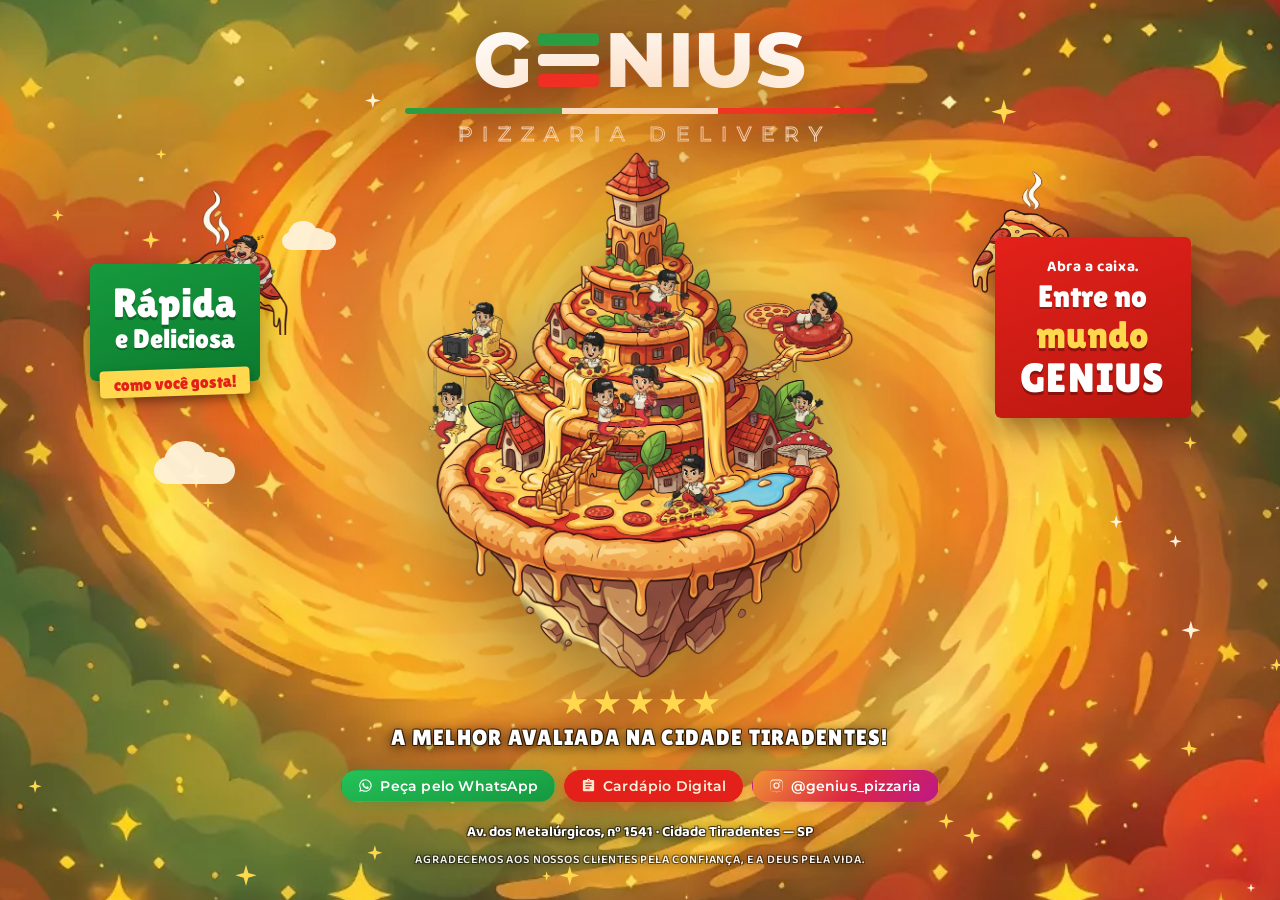
<file: index.html>
<!DOCTYPE html>
<html lang="pt-BR">
<head>
  <meta charset="UTF-8">
  <meta name="viewport" content="width=device-width, initial-scale=1.0">
  <title>Genius Pizzaria Delivery — A Melhor de Cidade Tiradentes SP 🍕</title>
  <meta name="description" content="Genius Pizzaria Delivery — rápida e deliciosa, como você gosta! A melhor pizzaria avaliada na Cidade Tiradentes, São Paulo (SP). Peça já pelo WhatsApp: (11) 95229-1000.">
  <meta name="robots" content="index, follow">
  <link rel="canonical" href="https://geniuspizzaria.com.br/">
  
  <!-- Open Graph / Facebook / WhatsApp -->
  <meta property="og:type" content="website">
  <meta property="og:url" content="https://geniuspizzaria.com.br/">
  <meta property="og:title" content="Genius Pizzaria Delivery — Cidade Tiradentes">
  <meta property="og:description" content="A melhor pizzaria da Cidade Tiradentes! Abra a caixa, entre no Mundo Genius e faça seu pedido online ou pelo WhatsApp.">
  <meta property="og:image" content="https://geniuspizzaria.com.br/assets/bg-v4.jpg">
  <meta property="og:locale" content="pt_BR">
  <meta property="og:site_name" content="Genius Pizzaria">

  <!-- Twitter Cards -->
  <meta name="twitter:card" content="summary_large_image">
  <meta name="twitter:url" content="https://geniuspizzaria.com.br/">
  <meta name="twitter:title" content="Genius Pizzaria Delivery — Cidade Tiradentes">
  <meta name="twitter:description" content="A melhor pizzaria da Cidade Tiradentes! Faça seu pedido online ou pelo WhatsApp.">
  <meta name="twitter:image" content="https://geniuspizzaria.com.br/assets/bg-v4.jpg">

  <link rel="icon" href="data:image/svg+xml,<svg xmlns=%22http://www.w3.org/2000/svg%22 viewBox=%220 0 100 100%22><text y=%22.9em%22 font-size=%2290%22>🍕</text></svg>">
  <link rel="preconnect" href="https://fonts.googleapis.com">
  <link rel="preconnect" href="https://fonts.gstatic.com" crossorigin>
  <link href="https://fonts.googleapis.com/css2?family=Montserrat:wght@500;800&family=Lilita+One&family=Baloo+2:wght@500;600;700&display=swap" rel="stylesheet">
  <link rel="preload" as="image" href="assets/island-v4.webp" imagesrcset="assets/island-sm-v4.webp 900w, assets/island-v4.webp 1500w" imagesizes="(max-width: 640px) 88vw, 46vh" fetchpriority="high">
  <link rel="preload" as="image" href="assets/bg-v4-sm.webp" media="(max-width: 720px)">
  <link rel="preload" as="image" href="assets/bg-v4.webp" media="(min-width: 721px)">
  <meta name="theme-color" content="#46551f">
  <link rel="stylesheet" href="style.css">

  <!-- JSON-LD Structured Data para SEO Local -->
  <script type="application/ld+json">
  {
    "@context": "https://schema.org",
    "@type": "Restaurant",
    "name": "Genius Pizzaria",
    "image": "https://geniuspizzaria.com.br/assets/bg-v4.jpg",
    "@id": "https://geniuspizzaria.com.br/",
    "url": "https://geniuspizzaria.com.br/",
    "telephone": "+5511952291000",
    "menu": "https://geniuspizzariaeesfiharia.wabiz.delivery/",
    "address": {
      "@type": "PostalAddress",
      "streetAddress": "Av. dos Metalúrgicos, 1541",
      "addressLocality": "São Paulo",
      "addressRegion": "SP",
      "postalCode": "08471-000",
      "addressCountry": "BR"
    },
    "servesCuisine": "Pizza",
    "priceRange": "$$",
    "aggregateRating": {
      "@type": "AggregateRating",
      "ratingValue": "5.0",
      "bestRating": "5",
      "ratingCount": "150"
    }
  }
  </script>
</head>
<body>

  <!-- ===== Fundo: a arte real da caixa (estático) + vida por cima ===== -->
  <div class="cosmos" aria-hidden="true">
    <div class="bg-art p" data-depth="-.1"></div>
    <div class="stars" id="stars"></div>
    <div class="embers" id="embers"></div>
  </div>

  <main class="scene">

    <!-- ===== Logo ===== -->
    <header class="logo reveal" style="--d:.15s">
      <h1 class="logo__word" translate="no">
        <span>G</span><span class="logo__flag-e"><i></i><i></i><i></i></span><span>NIUS</span>
      </h1>
      <div class="logo__ribbon"><i></i><i></i><i></i></div>
      <p class="logo__sub">Pizzaria&nbsp;Delivery</p>
    </header>

    <!-- ===== Palco central ===== -->
    <section class="stage" aria-label="O Mundo Genius">

      <div class="glow p" data-depth=".1"></div>

      <!-- nuvenzinhas creme -->
      <div class="puff puff--1 p" data-depth=".5" aria-hidden="true"></div>
      <div class="puff puff--2 p" data-depth=".62" aria-hidden="true"></div>
      <div class="puff puff--3 p" data-depth=".45" aria-hidden="true"></div>

      <!-- geninho dormindo na fatia -->
      <div class="flyer flyer--sleep p reveal" data-depth=".85" style="--d:.9s">
        <img src="assets/flyer-sleep-v2.webp" alt="Geninho cochilando em uma fatia de pizza voadora" width="440" height="452" draggable="false">
      </div>

      <!-- fatia flutuante -->
      <div class="flyer flyer--slice p reveal" data-depth=".95" style="--d:1.05s">
        <img src="assets/slice-v2.webp" alt="Fatia de pizza flutuando com queijo derretido" width="360" height="437" draggable="false">
      </div>

      <!-- ilha de pizza -->
      <div class="island p reveal-island" data-depth=".3" id="island">
        <img src="assets/island-v4.webp"
             srcset="assets/island-sm-v4.webp 900w, assets/island-v4.webp 1500w"
             sizes="(max-width: 640px) 92vw, 60vh"
             alt="Ilha flutuante feita de pizza, com torre, cachoeiras de queijo e os geninhos da Genius Pizzaria se divertindo"
             width="1500" height="1840" draggable="false">
      </div>

      <!-- geninho entregador voando -->
      <div class="flyer flyer--cape" aria-hidden="true">
        <div class="flyer--cape__bob">
          <img src="assets/flyer-cape-v3.webp" alt="" width="470" height="423" draggable="false">
        </div>
      </div>

      <!-- selos -->
      <div class="badges">
      <aside class="badge badge--green p reveal-pop" data-depth=".7" style="--d:.55s">
        <p class="badge--green__top">Rápida</p>
        <p class="badge--green__mid">e Deliciosa</p>
        <p class="badge--green__tag">como você gosta!</p>
      </aside>

      <aside class="badge badge--red p reveal-pop" data-depth=".7" style="--d:.7s">
        <p class="badge--red__small">Abra a caixa.</p>
        <p class="badge--red__line1">Entre no</p>
        <p class="badge--red__line2">mundo</p>
        <p class="badge--red__line3" translate="no">GENIUS</p>
      </aside>
      </div>
    </section>

    <!-- ===== Rodapé / CTA ===== -->
    <footer class="cta reveal" style="--d:1.2s">
      <div class="cta__rating" role="img" aria-label="5 estrelas — a melhor avaliada na Cidade Tiradentes">
        <span class="star"></span><span class="star"></span><span class="star"></span><span class="star"></span><span class="star"></span>
      </div>
      <p class="cta__claim">A melhor avaliada na Cidade Tiradentes!</p>

      <div class="cta__buttons">
        <a class="btn btn--wa" href="https://wa.me/5511952291000?text=Ol%C3%A1!%20Quero%20fazer%20um%20pedido%20%F0%9F%8D%95" target="_blank" rel="noopener">
          <svg viewBox="0 0 24 24" width="22" height="22" fill="currentColor" aria-hidden="true"><path d="M12 2a10 10 0 0 0-8.6 15.1L2 22l5-1.3A10 10 0 1 0 12 2Zm0 18.2c-1.6 0-3.1-.4-4.4-1.2l-.3-.2-3 .8.8-2.9-.2-.3A8.2 8.2 0 1 1 12 20.2Zm4.6-6.1c-.3-.1-1.5-.7-1.7-.8-.2-.1-.4-.1-.6.1-.2.3-.7.8-.8 1-.1.2-.3.2-.5.1a6.7 6.7 0 0 1-3.3-2.9c-.3-.4 0-.5.1-.7l.4-.5c.1-.2.1-.3 0-.5l-.8-1.9c-.2-.5-.4-.4-.6-.4h-.5c-.2 0-.5.1-.7.3-.2.3-.9.9-.9 2.2s.9 2.5 1.1 2.7c.1.2 1.8 2.8 4.5 3.9 2.6 1.1 2.6.7 3.1.7.5-.1 1.5-.6 1.7-1.2.2-.6.2-1.1.2-1.2-.1-.1-.3-.2-.7-.3Z"/></svg>
          Peça pelo WhatsApp
        </a>
        <a class="btn btn--menu" href="https://geniuspizzariaeesfiharia.wabiz.delivery/" target="_blank" rel="noopener">
          <svg viewBox="0 0 24 24" width="20" height="20" fill="currentColor" aria-hidden="true"><path d="M19 3h-4.18C14.4 1.84 13.3 1 12 1c-1.3 0-2.4.84-2.82 2H5c-1.1 0-2 .9-2 2v14c0 1.1.9 2 2 2h14c1.1 0 2-.9 2-2V5c0-1.1-.9-2-2-2zm-7 0c.55 0 1 .45 1 1s-.45 1-1 1-1-.45-1-1 .45-1 1-1zm2 14H7v-2h7v2zm3-4H7v-2h10v2zm0-4H7V7h10v2z"/></svg>
          Cardápio Digital
        </a>
        <a class="btn btn--ig" href="https://www.instagram.com/genius_pizzaria/" target="_blank" rel="noopener">
          <svg viewBox="0 0 24 24" width="20" height="20" fill="currentColor" aria-hidden="true"><path d="M12 2.2c3.2 0 3.6 0 4.8.1 1.2.1 1.9.2 2.3.4.6.2 1 .5 1.4.9.4.4.7.8.9 1.4.2.4.4 1.1.4 2.3.1 1.2.1 1.6.1 4.8s0 3.6-.1 4.8c-.1 1.2-.2 1.9-.4 2.3a3.8 3.8 0 0 1-2.3 2.3c-.4.2-1.1.4-2.3.4-1.2.1-1.6.1-4.8.1s-3.6 0-4.8-.1c-1.2-.1-1.9-.2-2.3-.4a3.8 3.8 0 0 1-2.3-2.3c-.2-.4-.4-1.1-.4-2.3-.1-1.2-.1-1.6-.1-4.8s0-3.6.1-4.8c.1-1.2.2-1.9.4-2.3.2-.6.5-1 .9-1.4.4-.4.8-.7 1.4-.9.4-.2 1.1-.4 2.3-.4 1.2-.1 1.6-.1 4.8-.1Zm0 1.8c-3.1 0-3.5 0-4.7.1-1.1.1-1.7.2-2.1.4-.5.2-.9.4-1.2.8-.4.3-.6.7-.8 1.2-.2.4-.3 1-.4 2.1-.1 1.2-.1 1.6-.1 4.7s0 3.5.1 4.7c.1 1.1.2 1.7.4 2.1.2.5.4.9.8 1.2.3.4.7.6 1.2.8.4.2 1 .3 2.1.4 1.2.1 1.6.1 4.7.1s3.5 0 4.7-.1c1.1-.1 1.7-.2 2.1-.4.5-.2.9-.4 1.2-.8.4-.3.6-.7.8-1.2.2-.4.3-1 .4-2.1.1-1.2.1-1.6.1-4.7s0-3.5-.1-4.7c-.1-1.1-.2-1.7-.4-2.1a2.6 2.6 0 0 0-.8-1.2 2.6 2.6 0 0 0-1.2-.8c-.4-.2-1-.3-2.1-.4-1.2-.1-1.6-.1-4.7-.1Zm0 3a5 5 0 1 1 0 10 5 5 0 0 1 0-10Zm0 8.2a3.2 3.2 0 1 0 0-6.4 3.2 3.2 0 0 0 0 6.4Zm6.4-8.4a1.2 1.2 0 1 1-2.4 0 1.2 1.2 0 0 1 2.4 0Z"/></svg>
          @genius_pizzaria
        </a>
      </div>

      <p class="cta__address">Av. dos Metalúrgicos, nº 1541 · Cidade Tiradentes — SP</p>
      <p class="cta__thanks">Agradecemos aos nossos clientes pela confiança, e a Deus pela vida.</p>
    </footer>
  </main>

  <script src="main.js" defer></script>
</body>
</html>
</file>
<file: style.css>
/* ============================================================
   GENIUS PIZZARIA — O Mundo Genius
   Paleta extraída da arte da caixa
   ============================================================ */
:root {
  --verde-escuro: #25351a;
  --verde-musgo: #46551f;
  --verde-selo: #169a3e;
  --verde-selo-esc: #0d7a2e;
  --vermelho: #e3211a;
  --vermelho-esc: #8e2017;
  --vinho: #5d140f;
  --laranja: #e8541d;
  --laranja-quente: #f58220;
  --dourado: #f5a623;
  --amarelo-estrela: #ffd84d;
  --queijo: #ffc83d;
  --creme: #fff3d9;
  --creme-suave: #ffe9bd;
  --tinta: #2b1408;

  --fonte-display: "Lilita One", "Baloo 2", cursive;
  --fonte-logo: "Montserrat", sans-serif;
  --fonte-corpo: "Baloo 2", sans-serif;

  /* parallax (atualizado via JS, -1..1) */
  --px: 0;
  --py: 0;
}

* { margin: 0; padding: 0; box-sizing: border-box; }

html, body { height: 100%; }

body {
  font-family: var(--fonte-corpo);
  color: var(--creme);
  background: var(--verde-escuro);
  overflow-x: hidden;
  -webkit-font-smoothing: antialiased;
}

img { user-select: none; -webkit-user-drag: none; }

/* ============================================================
   FUNDO CÓSMICO
   ============================================================ */
.cosmos {
  position: fixed;
  inset: 0;
  overflow: hidden;
  z-index: 0;
}

/* a arte de fundo da própria caixa, extraída do PDF original */
.bg-art {
  position: absolute;
  inset: -2.5%;
  background: url("assets/bg-v4.webp") center / cover no-repeat;
  background-color: #b0501e;
}

/* estrelas de 4 pontas (criadas via JS) */
.stars span {
  position: absolute;
  width: var(--s, 18px);
  height: var(--s, 18px);
  background: var(--c, var(--amarelo-estrela));
  clip-path: polygon(50% 0, 61% 39%, 100% 50%, 61% 61%, 50% 100%, 39% 61%, 0 50%, 39% 39%);
  animation: piscar var(--t, 3.5s) ease-in-out var(--d, 0s) infinite;
  filter: drop-shadow(0 0 6px rgba(255, 216, 77, .8));
}

@keyframes piscar {
  0%, 100% { transform: scale(.5) rotate(0deg); opacity: .25; }
  50%      { transform: scale(1.15) rotate(18deg); opacity: 1; }
}

/* fagulhas subindo */
.embers i {
  position: absolute;
  bottom: -3vh;
  width: var(--s, 6px);
  height: var(--s, 6px);
  border-radius: 50%;
  background: var(--dourado);
  opacity: 0;
  filter: blur(1px);
  animation: subir var(--t, 11s) linear var(--d, 0s) infinite;
}

@keyframes subir {
  0%   { transform: translate(0, 0) scale(1); opacity: 0; }
  8%   { opacity: .85; }
  100% { transform: translate(var(--drift, 30px), -108vh) scale(.2); opacity: 0; }
}

/* (nuvens agora fazem parte da arte real de fundo) */

/* ============================================================
   CENA
   ============================================================ */
.scene {
  position: relative;
  z-index: 1;
  min-height: 100dvh;
  display: flex;
  flex-direction: column;
  align-items: center;
}

/* camadas com parallax: JS define data-depth */
.p { will-change: transform; }

/* ---------- LOGO ---------- */
.logo {
  text-align: center;
  padding-top: clamp(12px, 2.4vh, 28px);
  filter: drop-shadow(0 6px 18px rgba(0, 0, 0, .45));
}

.logo__word {
  font-family: var(--fonte-logo);
  font-weight: 800;
  font-size: clamp(44px, 8.5vmin, 84px);
  letter-spacing: .01em;
  color: #fff;
  line-height: 1;
  display: inline-flex;
  align-items: center;
}

/* o "E" de bandeira italiana (barras arredondadas, como na logo oficial) */
.logo__flag-e {
  display: inline-flex;
  flex-direction: column;
  justify-content: center;
  gap: .105em;
  width: .8em;
  height: .76em;
  margin: 0 .07em;
}
.logo__flag-e i {
  height: .165em;
  border-radius: .055em;
  animation: ondular-e 4s ease-in-out infinite;
}
.logo__flag-e i:nth-child(1) { background: #16a046; }
.logo__flag-e i:nth-child(2) { background: #fff; animation-delay: .25s; }
.logo__flag-e i:nth-child(3) { background: #ee1c25; animation-delay: .5s; }

@keyframes ondular-e {
  0%, 100% { transform: scaleX(1); }
  50%      { transform: scaleX(.88); }
}

/* barra tricolor reta com pontas arredondadas */
.logo__ribbon {
  display: flex;
  width: min(86vw, 470px);
  height: 6px;
  margin: 10px auto 8px;
  border-radius: 4px;
  overflow: hidden;
}
.logo__ribbon i { flex: 1; }
.logo__ribbon i:nth-child(1) { background: #16a046; }
.logo__ribbon i:nth-child(2) { background: #fff; }
.logo__ribbon i:nth-child(3) { background: #ee1c25; }

.logo__sub {
  font-family: var(--fonte-logo);
  font-weight: 500;
  font-size: clamp(13px, 2.2vmin, 20px);
  letter-spacing: .5em;
  text-indent: .5em;
  text-transform: uppercase;
  color: transparent;
  -webkit-text-stroke: 1px rgba(255, 255, 255, .92);
  opacity: .95;
}

@supports not (-webkit-text-stroke: 1px white) {
  .logo__sub { color: var(--creme-suave); }
}

/* ---------- PALCO ---------- */
.stage {
  position: relative;
  flex: 1;
  width: 100%;
  display: grid;
  place-items: center;
  min-height: 0;
}

/* brilho pulsante atrás da ilha */
.glow {
  /* centralizado sem transform: o parallax (JS) sobrescreve o transform */
  position: absolute;
  left: calc(50% - min(47.5vmin, 440px));
  top: calc(50% - min(47.5vmin, 440px));
  width: min(95vmin, 880px);
  height: min(95vmin, 880px);
  border-radius: 50%;
  background:
    radial-gradient(circle, rgba(255, 243, 217, .92) 0%, rgba(255, 200, 61, .55) 26%, rgba(245, 130, 32, .32) 48%, transparent 70%);
  animation: pulsar 7s ease-in-out infinite;
  pointer-events: none;
}

@keyframes pulsar {
  0%, 100% { opacity: .45; scale: 1; }
  50%      { opacity: .7; scale: 1.05; }
}

/* ---------- ILHA ---------- */
.island {
  position: relative;
  z-index: 3;
  width: min(88vw, 48vh, 640px);
}

.island img {
  display: block;
  width: 100%;
  height: auto;
  animation: flutuar 7s ease-in-out infinite;
  filter: drop-shadow(0 30px 50px rgba(43, 20, 8, .5));
}

@keyframes flutuar {
  0%, 100% { transform: translateY(-1.2%) rotate(-.5deg); }
  50%      { transform: translateY(1.4%) rotate(.5deg); }
}

/* ---------- VOADORES ---------- */
.flyer { position: absolute; z-index: 4; pointer-events: none; }
.flyer img { display: block; width: 100%; height: auto; }

/* geninho dormindo — balança como rede */
.flyer--sleep {
  width: clamp(110px, 17vmin, 190px);
  left: clamp(2vw, 14vw, 18vw);
  top: 6%;
}
.flyer--sleep img {
  animation: ninar 6.5s ease-in-out infinite;
  transform-origin: 50% 120%;
}

@keyframes ninar {
  0%, 100% { transform: rotate(-4deg) translateY(0); }
  50%      { transform: rotate(3deg) translateY(-3.5%); }
}

/* fatia flutuante — sobe e desce */
.flyer--slice {
  width: clamp(78px, 12vmin, 135px);
  right: clamp(2vw, 16vw, 20vw);
  top: 4%;
}
.flyer--slice img {
  animation: bobear 5.2s ease-in-out -1.5s infinite;
}

@keyframes bobear {
  0%, 100% { transform: translateY(0) rotate(2deg); }
  50%      { transform: translateY(-9%) rotate(-3deg); }
}

/* geninho entregador — atravessa a tela */
.flyer--cape {
  width: clamp(120px, 19vmin, 210px);
  left: 0;
  top: 30%;
  z-index: 5;
  animation: entrega 26s linear 2s infinite;
  opacity: 0;
}

@keyframes entrega {
  0%    { transform: translateX(-30vw) translateY(0); opacity: 0; }
  2%    { opacity: 1; }
  20%   { transform: translateX(22vw) translateY(-6vh); }
  45%   { transform: translateX(64vw) translateY(3vh); }
  64%   { transform: translateX(101vw) translateY(-4vh); opacity: 1; }
  65%   { opacity: 0; }
  100%  { transform: translateX(101vw) translateY(-4vh); opacity: 0; }
}

.flyer--cape__bob { animation: bobear 2.2s ease-in-out infinite; }

/* ---------- NUVENZINHAS CREME ---------- */
.puff {
  position: absolute;
  z-index: 2;
  background: var(--creme);
  border-radius: 50px;
  opacity: .95;
  animation: bobear 8s ease-in-out infinite;
}
.puff::before, .puff::after {
  content: "";
  position: absolute;
  background: inherit;
  border-radius: 50%;
}
.puff::before { width: 55%; height: 160%; bottom: 0; left: 12%; }
.puff::after  { width: 42%; height: 120%; bottom: 0; right: 14%; }

.puff--1 { width: clamp(70px, 9vmin, 110px); height: clamp(22px, 3vmin, 36px); left: 12%; top: 58%; animation-delay: -2s; }
.puff--2 { width: clamp(54px, 7vmin, 88px);  height: clamp(18px, 2.4vmin, 28px); right: 10%; top: 30%; animation-delay: -5s; }
.puff--3 { width: clamp(46px, 6vmin, 70px);  height: clamp(15px, 2vmin, 24px); left: 22%; top: 16%; animation-delay: -7s; }

/* ---------- SELOS ---------- */
.badges { display: contents; }

.badge {
  position: absolute;
  z-index: 6;
  font-family: var(--fonte-display);
  text-align: center;
  color: #fff;
  box-shadow: 0 10px 28px rgba(20, 10, 4, .4);
}

/* balanço de pêndulo contínuo */
.badge--green { animation: pendulo-g 6s ease-in-out 1.6s infinite; }
.badge--red   { animation: pendulo-r 7s ease-in-out 2s infinite; }

@keyframes pendulo-g {
  0%, 100% { transform: rotate(-7deg); }
  50%      { transform: rotate(-3.5deg); }
}
@keyframes pendulo-r {
  0%, 100% { transform: rotate(4.5deg); }
  50%      { transform: rotate(1.5deg); }
}

.badge--green {
  left: clamp(8px, 7vw, 12vw);
  top: 22%;
  background: linear-gradient(160deg, var(--verde-selo), var(--verde-selo-esc));
  padding: clamp(12px, 2vmin, 22px) clamp(16px, 2.6vmin, 30px) clamp(20px, 3vmin, 32px);
  border-radius: 6px;
}

.badge--green__top {
  font-size: clamp(26px, 4.6vmin, 48px);
  line-height: 1;
  text-shadow: 0 3px 0 rgba(0, 0, 0, .25);
}

.badge--green__mid {
  font-size: clamp(17px, 3vmin, 31px);
  line-height: 1.15;
  text-shadow: 0 2px 0 rgba(0, 0, 0, .25);
}

.badge--green__tag {
  position: absolute;
  left: 50%;
  bottom: clamp(-14px, -1.6vmin, -10px);
  transform: translateX(-50%) rotate(-2deg);
  white-space: nowrap;
  background: var(--amarelo-estrela);
  color: var(--vermelho);
  font-size: clamp(12px, 1.9vmin, 19px);
  padding: .22em .8em .18em;
  border-radius: 4px;
  box-shadow: 0 4px 10px rgba(20, 10, 4, .35);
}

.badge--red {
  right: clamp(8px, 7vw, 12vw);
  top: 17%;
  background: linear-gradient(160deg, var(--vermelho), #b81810);
  padding: clamp(12px, 2vmin, 24px) clamp(16px, 2.8vmin, 34px);
  border-radius: 6px;
}

.badge--red__small {
  font-family: var(--fonte-corpo);
  font-weight: 700;
  font-size: clamp(11px, 1.7vmin, 17px);
  letter-spacing: .04em;
  margin-bottom: .2em;
}

.badge--red__line1 {
  font-size: clamp(20px, 3.4vmin, 35px);
  line-height: 1;
  text-shadow: 0 2px 0 rgba(0, 0, 0, .25);
}

.badge--red__line2 {
  font-size: clamp(24px, 4.2vmin, 44px);
  line-height: 1.15;
  color: var(--amarelo-estrela);
  text-shadow: 0 3px 0 rgba(0, 0, 0, .3);
}

.badge--red__line3 {
  font-size: clamp(26px, 4.6vmin, 48px);
  line-height: 1.05;
  letter-spacing: .03em;
  text-shadow: 0 3px 0 rgba(0, 0, 0, .3);
}

/* ---------- RODAPÉ / CTA (transparente; legibilidade por contorno) ---------- */
.cta {
  position: relative;
  z-index: 7;
  text-align: center;
  width: min(94vw, 680px);
  margin: 0 auto;
  padding: 8px 18px clamp(20px, 3.5vh, 36px);
}

.cta__rating {
  display: inline-flex;
  gap: 6px;
  margin-bottom: 4px;
}

.star {
  width: clamp(20px, 3vmin, 30px);
  height: clamp(20px, 3vmin, 30px);
  background: var(--amarelo-estrela);
  clip-path: polygon(50% 0%, 61% 35%, 98% 35%, 68% 57%, 79% 91%, 50% 70%, 21% 91%, 32% 57%, 2% 35%, 39% 35%);
  filter: drop-shadow(0 2px 4px rgba(20, 10, 4, .5));
  animation: brilho-estrela 3s ease-in-out infinite;
}
.star:nth-child(2) { animation-delay: .15s; }
.star:nth-child(3) { animation-delay: .3s; }
.star:nth-child(4) { animation-delay: .45s; }
.star:nth-child(5) { animation-delay: .6s; }

@keyframes brilho-estrela {
  0%, 100% { transform: scale(1); }
  10%      { transform: scale(1.18) rotate(8deg); }
  20%      { transform: scale(1); }
}

.cta__claim {
  font-family: var(--fonte-display);
  font-size: clamp(15px, 2.4vmin, 23px);
  letter-spacing: .06em;
  text-transform: uppercase;
  color: #fff;
  text-shadow:
    -1px -1px 0 rgba(0, 0, 0, .55), 1px -1px 0 rgba(0, 0, 0, .55),
    -1px 1px 0 rgba(0, 0, 0, .55), 1px 1px 0 rgba(0, 0, 0, .55),
    0 2px 12px rgba(0, 0, 0, .85);
  margin-bottom: clamp(14px, 2.2vh, 22px);
}

.cta__buttons {
  display: flex;
  flex-wrap: wrap;
  justify-content: center;
  gap: 9px;
  margin-bottom: clamp(12px, 2vh, 18px);
}

/* botões ultra slim e modernos */
.btn {
  position: relative;
  display: inline-flex;
  align-items: center;
  gap: 7px;
  font-family: var(--fonte-logo);
  font-weight: 600;
  font-size: clamp(12px, 1.5vmin, 13.5px);
  letter-spacing: .015em;
  text-decoration: none;
  padding: 7px 16px;
  border-radius: 999px;
  color: #fff;
  border: 1px solid transparent;
  background-clip: padding-box;
  transition: transform .2s cubic-bezier(.34, 1.4, .64, 1), box-shadow .2s ease, background .2s ease, border-color .2s ease;
}

.btn svg { width: 15px; height: 15px; opacity: .95; }

.btn:hover { transform: translateY(-2px); }
.btn:active { transform: translateY(0); }

/* WhatsApp: primário, verde sólido refinado */
.btn--wa {
  background: linear-gradient(165deg, #25c258, #15974180);
  background-color: #169a3e;
  box-shadow: 0 3px 14px rgba(18, 150, 60, .35);
}
.btn--wa:hover { box-shadow: 0 6px 20px rgba(20, 180, 75, .5); }

/* Cardápio: cor sólida para contraste no novo fundo */
.btn--menu {
  background: var(--vermelho);
  border-color: var(--vermelho);
  color: var(--creme);
  box-shadow: 0 3px 14px rgba(227, 33, 26, .35);
}
.btn--menu:hover { background: var(--vermelho-esc); border-color: var(--vermelho-esc); box-shadow: 0 6px 20px rgba(227, 33, 26, .5); }

/* Instagram: gradiente da marca */
.btn--ig {
  background: linear-gradient(135deg, #f09433, #dc2743 55%, #bc1888);
  box-shadow: 0 3px 14px rgba(220, 39, 100, .32);
}
.btn--ig:hover { box-shadow: 0 6px 20px rgba(220, 39, 100, .5); }

.cta__address {
  font-size: clamp(12px, 1.8vmin, 14.5px);
  font-weight: 700;
  color: #fff;
  text-shadow:
    -1px -1px 0 rgba(0, 0, 0, .5), 1px -1px 0 rgba(0, 0, 0, .5),
    -1px 1px 0 rgba(0, 0, 0, .5), 1px 1px 0 rgba(0, 0, 0, .5),
    0 2px 10px rgba(0, 0, 0, .8);
}

.cta__thanks {
  font-size: clamp(10px, 1.5vmin, 12px);
  font-weight: 600;
  letter-spacing: .07em;
  text-transform: uppercase;
  color: #fff;
  opacity: .9;
  text-shadow:
    -1px -1px 0 rgba(0, 0, 0, .45), 1px -1px 0 rgba(0, 0, 0, .45),
    -1px 1px 0 rgba(0, 0, 0, .45), 1px 1px 0 rgba(0, 0, 0, .45),
    0 1px 8px rgba(0, 0, 0, .75);
  margin-top: 6px;
}

/* ============================================================
   ENTRADA (revelação em cascata)
   ============================================================ */
.reveal {
  opacity: 0;
  animation: revelar .9s cubic-bezier(.22, 1, .36, 1) var(--d, 0s) forwards;
}

@keyframes revelar {
  from { opacity: 0; transform: translateY(26px); }
  to   { opacity: 1; transform: translateY(0); }
}

.reveal-island {
  opacity: 0;
  animation: revelar-ilha 1.3s cubic-bezier(.22, 1, .36, 1) .3s forwards;
}

@keyframes revelar-ilha {
  from { opacity: 0; transform: translateY(7vh) scale(.92); }
  to   { opacity: 1; transform: translateY(0) scale(1); }
}

.reveal-pop {
  opacity: 0;
  animation: pop .7s cubic-bezier(.3, 1.8, .5, .9) var(--d, 0s) forwards;
}

@keyframes pop {
  from { opacity: 0; transform: scale(.3) rotate(-12deg); }
  to   { opacity: 1; transform: scale(1) rotate(0); }
}

/* os selos acumulam pop + pêndulo: o pêndulo tem delay até o pop acabar */

/* ============================================================
   RESPONSIVO
   ============================================================ */
@media (max-width: 720px) {
  .island { width: min(88vw, 46vh); }

  /* no celular os selos viram uma fileira no topo do palco,
     fora do desenho — nada de cobrir os geninhos */
  .stage { padding-top: 96px; }

  .badges {
    display: flex;
    position: absolute;
    top: 8px; left: 0; right: 0;
    justify-content: center;
    align-items: center;
    gap: 12px;
    z-index: 6;
    pointer-events: none;
  }
  .badge { position: static; }
  .badge--green { padding: 8px 14px 12px; }
  .badge--red   { padding: 8px 14px; }
  .badge--green__top  { font-size: 17px; }
  .badge--green__mid  { font-size: 12px; }
  .badge--green__tag  { font-size: 10px; bottom: -10px; }
  .badge--red__small  { font-size: 9px; }
  .badge--red__line1  { font-size: 13px; }
  .badge--red__line2  { font-size: 15px; }
  .badge--red__line3  { font-size: 17px; }

  .flyer--sleep { left: 1vw; top: 110px; width: clamp(80px, 21vw, 115px); }
  .flyer--slice { right: 2vw; top: 46%; width: clamp(58px, 15vw, 85px); }

  .bg-art { background-image: url("assets/bg-v4-sm.webp"); }

  .cta__buttons { flex-direction: column; align-items: stretch; max-width: 340px; margin-inline: auto; }
  .btn { justify-content: center; }
}

@media (max-height: 600px) and (orientation: landscape) {
  .logo { padding-top: 10px; }
  .logo__word { font-size: 38px; }
  .island { width: min(50vh, 50vw); }
}

/* ============================================================
   ACESSIBILIDADE — movimento reduzido
   ============================================================ */
@media (prefers-reduced-motion: reduce) {
  *, *::before, *::after {
    animation-duration: .01ms !important;
    animation-iteration-count: 1 !important;
    transition-duration: .01ms !important;
  }
  .reveal, .reveal-island, .reveal-pop, .flyer--cape { opacity: 1; }
  .flyer--cape { display: none; }
}
</file>
